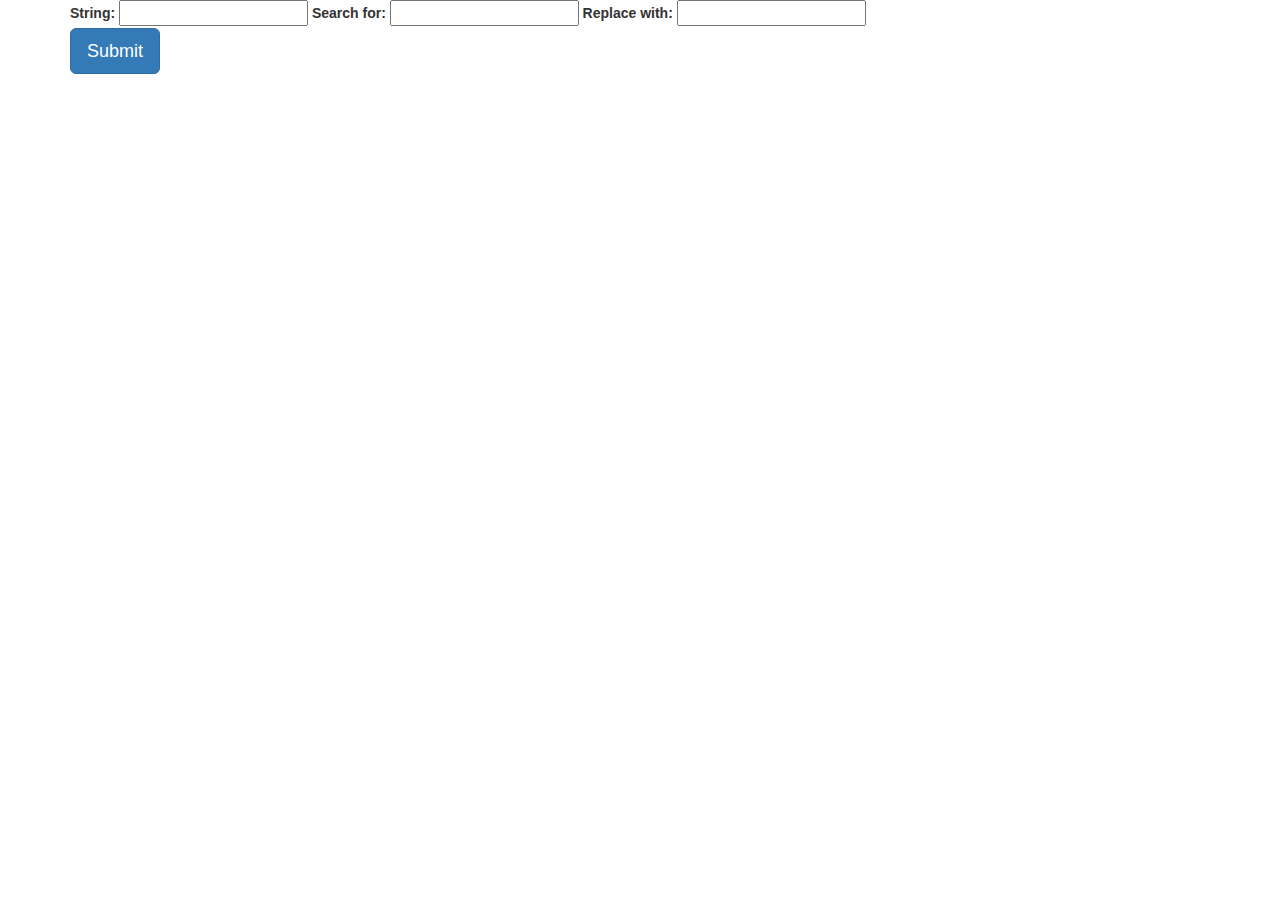
<file: index.html>
<!DOCTYPE html>
<html>
<head>
  <title>Word Replacer</title>
  <link rel="stylesheet" href="https://maxcdn.bootstrapcdn.com/bootstrap/3.3.5/css/bootstrap.min.css">
  <link rel="stylesheet" href="css/styles.css" charset="utf-8">
  <script src="js/jquery-1.11.3.js"></script>
  <script src="js/scripts.js"></script>
</head>
<body>
    <div class="container">
      <form id="wordReplacement">
        <label for="string">String:</label>
        <input type="text" name="string" id="string">
        <label for="find">Search for:</label>
        <input type="text" name="find" id="find">
        <label for="replace">Replace with:</label>
        <input type="text" name="replace" id="replace">
        <br>
        <button type="submit" class="btn btn-lg btn-primary">Submit</button>
      </form>
      <br>
      <div class="result">
        <span id="result"></span>
      </div>
    </div>
</body>
</html>
</file>
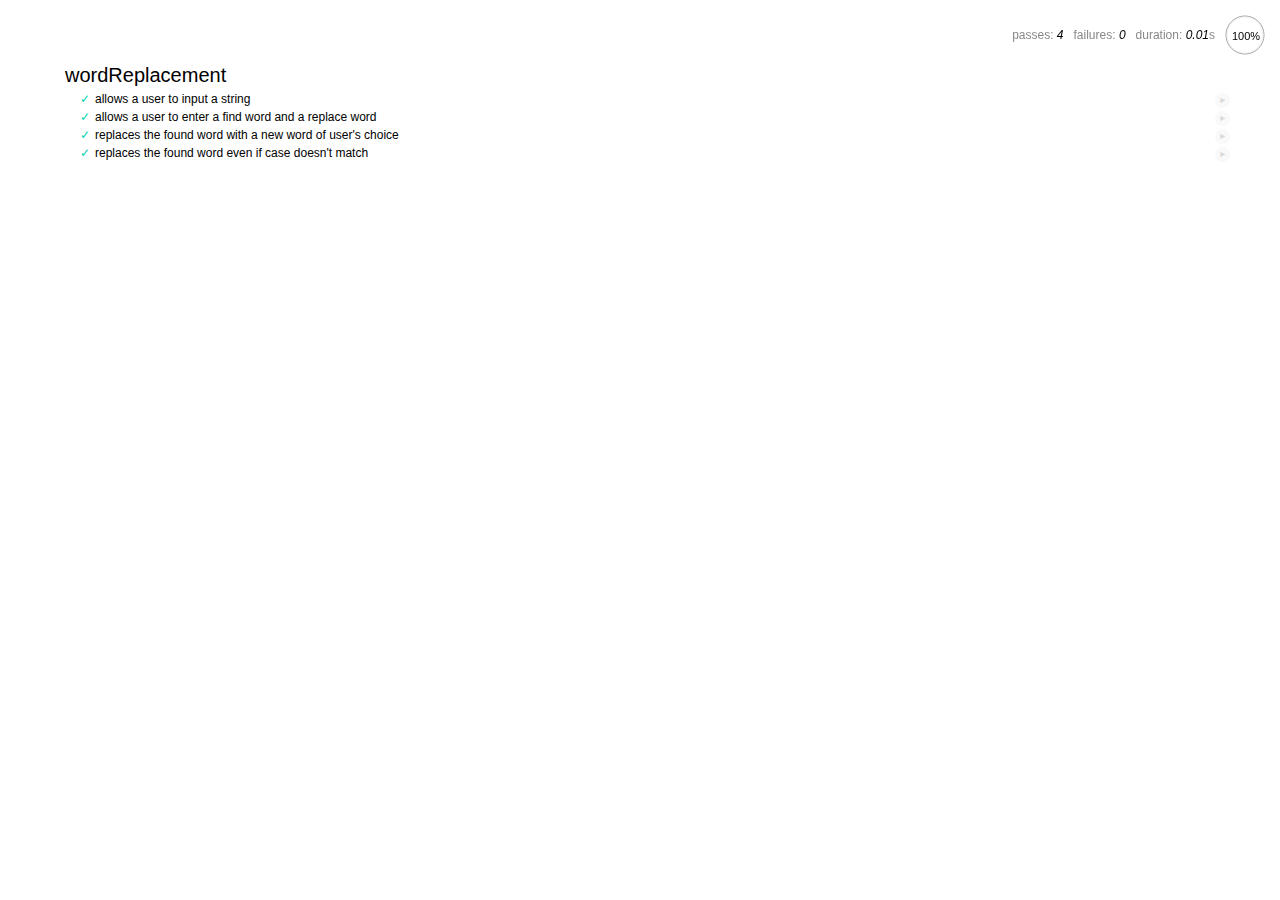
<file: spec/spec-runner.html>
<html>
<head>
  <title>Mocha spec runner</title>
  <link rel="stylesheet" href="mocha.css">
</head>
<body>
  <div id="mocha"></div>
  <script src="../js/jquery-1.11.3.js"></script>
  <script src="../js/scripts.js"></script>
  <script src="mocha.js"></script>
  <script src="chai.js"></script>
  <script>mocha.setup('bdd');</script>
  <script src="specs.js"></script>
  <script>
  expect = chai.expect;
  mocha.checkLeaks();
  mocha.globals(['jQuery']);
  mocha.run();
  </script>
</body>
</html>
</file>
<file: css/styles.css>
#result {
  display:none;
}
</file>
<file: spec/mocha.css>
@charset "utf-8";

body {
  margin:0;
}

#mocha {
  font: 20px/1.5 "Helvetica Neue", Helvetica, Arial, sans-serif;
  margin: 60px 50px;
}

#mocha ul,
#mocha li {
  margin: 0;
  padding: 0;
}

#mocha ul {
  list-style: none;
}

#mocha h1,
#mocha h2 {
  margin: 0;
}

#mocha h1 {
  margin-top: 15px;
  font-size: 1em;
  font-weight: 200;
}

#mocha h1 a {
  text-decoration: none;
  color: inherit;
}

#mocha h1 a:hover {
  text-decoration: underline;
}

#mocha .suite .suite h1 {
  margin-top: 0;
  font-size: .8em;
}

#mocha .hidden {
  display: none;
}

#mocha h2 {
  font-size: 12px;
  font-weight: normal;
  cursor: pointer;
}

#mocha .suite {
  margin-left: 15px;
}

#mocha .test {
  margin-left: 15px;
  overflow: hidden;
}

#mocha .test.pending:hover h2::after {
  content: '(pending)';
  font-family: arial, sans-serif;
}

#mocha .test.pass.medium .duration {
  background: #c09853;
}

#mocha .test.pass.slow .duration {
  background: #b94a48;
}

#mocha .test.pass::before {
  content: '✓';
  font-size: 12px;
  display: block;
  float: left;
  margin-right: 5px;
  color: #00d6b2;
}

#mocha .test.pass .duration {
  font-size: 9px;
  margin-left: 5px;
  padding: 2px 5px;
  color: #fff;
  -webkit-box-shadow: inset 0 1px 1px rgba(0,0,0,.2);
  -moz-box-shadow: inset 0 1px 1px rgba(0,0,0,.2);
  box-shadow: inset 0 1px 1px rgba(0,0,0,.2);
  -webkit-border-radius: 5px;
  -moz-border-radius: 5px;
  -ms-border-radius: 5px;
  -o-border-radius: 5px;
  border-radius: 5px;
}

#mocha .test.pass.fast .duration {
  display: none;
}

#mocha .test.pending {
  color: #0b97c4;
}

#mocha .test.pending::before {
  content: '◦';
  color: #0b97c4;
}

#mocha .test.fail {
  color: #c00;
}

#mocha .test.fail pre {
  color: black;
}

#mocha .test.fail::before {
  content: '✖';
  font-size: 12px;
  display: block;
  float: left;
  margin-right: 5px;
  color: #c00;
}

#mocha .test pre.error {
  color: #c00;
  max-height: 300px;
  overflow: auto;
}

#mocha .test .html-error {
  overflow: auto;
  color: black;
  line-height: 1.5;
  display: block;
  float: left;
  clear: left;
  font: 12px/1.5 monaco, monospace;
  margin: 5px;
  padding: 15px;
  border: 1px solid #eee;
  max-width: 85%; /*(1)*/
  max-width: calc(100% - 42px); /*(2)*/
  max-height: 300px;
  word-wrap: break-word;
  border-bottom-color: #ddd;
  -webkit-border-radius: 3px;
  -webkit-box-shadow: 0 1px 3px #eee;
  -moz-border-radius: 3px;
  -moz-box-shadow: 0 1px 3px #eee;
  border-radius: 3px;
}

#mocha .test .html-error pre.error {
  border: none;
  -webkit-border-radius: none;
  -webkit-box-shadow: none;
  -moz-border-radius: none;
  -moz-box-shadow: none;
  padding: 0;
  margin: 0;
  margin-top: 18px;
  max-height: none;
}

/**
 * (1): approximate for browsers not supporting calc
 * (2): 42 = 2*15 + 2*10 + 2*1 (padding + margin + border)
 *      ^^ seriously
 */
#mocha .test pre {
  display: block;
  float: left;
  clear: left;
  font: 12px/1.5 monaco, monospace;
  margin: 5px;
  padding: 15px;
  border: 1px solid #eee;
  max-width: 85%; /*(1)*/
  max-width: calc(100% - 42px); /*(2)*/
  word-wrap: break-word;
  border-bottom-color: #ddd;
  -webkit-border-radius: 3px;
  -webkit-box-shadow: 0 1px 3px #eee;
  -moz-border-radius: 3px;
  -moz-box-shadow: 0 1px 3px #eee;
  border-radius: 3px;
}

#mocha .test h2 {
  position: relative;
}

#mocha .test a.replay {
  position: absolute;
  top: 3px;
  right: 0;
  text-decoration: none;
  vertical-align: middle;
  display: block;
  width: 15px;
  height: 15px;
  line-height: 15px;
  text-align: center;
  background: #eee;
  font-size: 15px;
  -moz-border-radius: 15px;
  border-radius: 15px;
  -webkit-transition: opacity 200ms;
  -moz-transition: opacity 200ms;
  transition: opacity 200ms;
  opacity: 0.3;
  color: #888;
}

#mocha .test:hover a.replay {
  opacity: 1;
}

#mocha-report.pass .test.fail {
  display: none;
}

#mocha-report.fail .test.pass {
  display: none;
}

#mocha-report.pending .test.pass,
#mocha-report.pending .test.fail {
  display: none;
}
#mocha-report.pending .test.pass.pending {
  display: block;
}

#mocha-error {
  color: #c00;
  font-size: 1.5em;
  font-weight: 100;
  letter-spacing: 1px;
}

#mocha-stats {
  position: fixed;
  top: 15px;
  right: 10px;
  font-size: 12px;
  margin: 0;
  color: #888;
  z-index: 1;
}

#mocha-stats .progress {
  float: right;
  padding-top: 0;
}

#mocha-stats em {
  color: black;
}

#mocha-stats a {
  text-decoration: none;
  color: inherit;
}

#mocha-stats a:hover {
  border-bottom: 1px solid #eee;
}

#mocha-stats li {
  display: inline-block;
  margin: 0 5px;
  list-style: none;
  padding-top: 11px;
}

#mocha-stats canvas {
  width: 40px;
  height: 40px;
}

#mocha code .comment { color: #ddd; }
#mocha code .init { color: #2f6fad; }
#mocha code .string { color: #5890ad; }
#mocha code .keyword { color: #8a6343; }
#mocha code .number { color: #2f6fad; }

@media screen and (max-device-width: 480px) {
  #mocha {
    margin: 60px 0px;
  }

  #mocha #stats {
    position: absolute;
  }
}
</file>
